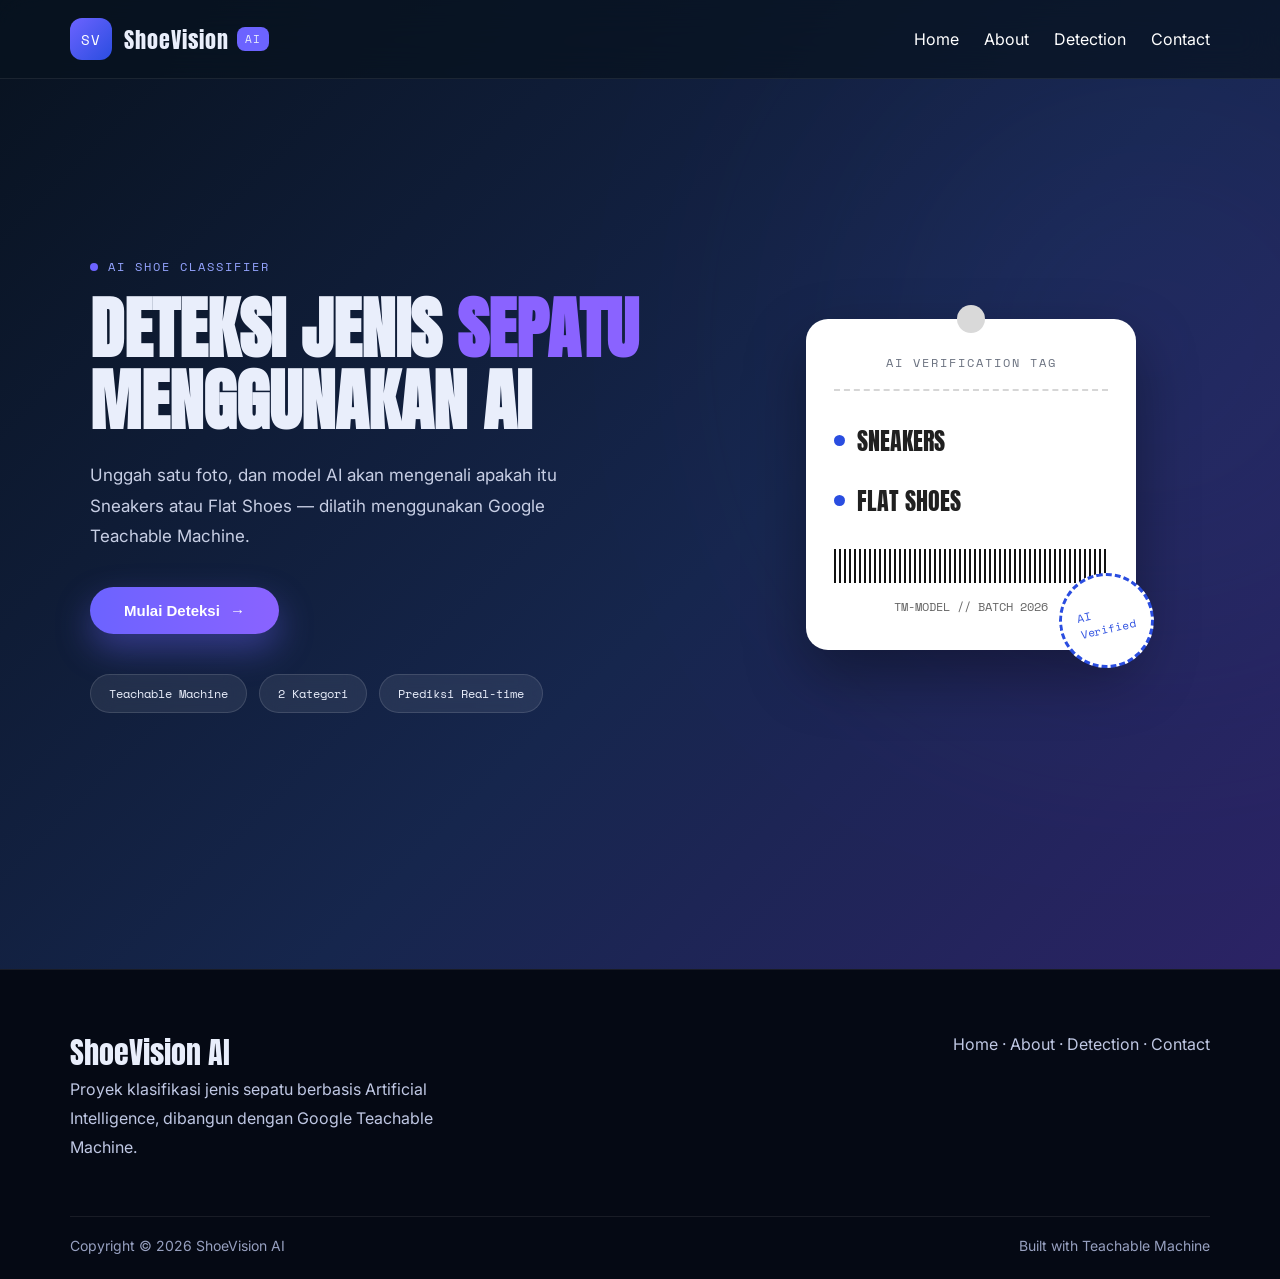
<file: index.html>
<!DOCTYPE html>
<html lang="id">
<head>
<meta charset="UTF-8">
<meta name="viewport" content="width=device-width, initial-scale=1.0">
<title>ShoeVision AI — Deteksi Jenis Sepatu dengan AI</title>
<link rel="stylesheet" href="css/style.css">
<link rel="preconnect" href="https://fonts.googleapis.com">
<link href="https://fonts.googleapis.com/css2?family=Anton&family=Inter:wght@400;500;600;700&family=Space+Mono:wght@400;700&display=swap" rel="stylesheet">
</head>
<body>

<nav>
  <a class="brand" href="index.html">
    <span class="brand-mark">SV</span>
    <span class="brand-word">ShoeVision<span class="brand-ai">AI</span></span>
  </a>
  <ul>
    <li><a href="index.html" class="active">Home</a></li>
    <li><a href="about.html">About</a></li>
    <li><a href="detection.html">Detection</a></li>
    <li><a href="contact.html">Contact</a></li>
  </ul>
</nav>

<section class="hero">
  <div class="hero-left">
    <span class="eyebrow">AI Shoe Classifier</span>
    <h1>Deteksi Jenis <span class="hl">Sepatu</span> Menggunakan AI</h1>
    <p>Unggah satu foto, dan model AI akan mengenali apakah itu Sneakers atau Flat Shoes — dilatih menggunakan Google Teachable Machine.</p>
    <a href="detection.html">
      <button class="btn">Mulai Deteksi <span>→</span></button>
    </a>
    <div class="chip-row">
      <span class="chip">Teachable Machine</span>
      <span class="chip">2 Kategori</span>
      <span class="chip">Prediksi Real-time</span>
    </div>
  </div>

  <div class="hero-right">
    <div class="tag-card">
      <div class="tag-hole"></div>
      <div class="tag-eyebrow">AI Verification Tag</div>
      <div class="tag-divider"></div>
      <ul class="tag-classes">
        <li><span class="tag-dot"></span>Sneakers</li>
        <li><span class="tag-dot"></span>Flat Shoes</li>
      </ul>
      <div class="tag-barcode"></div>
      <div class="tag-serial">TM-MODEL // BATCH 2026</div>
      <div class="stamp">AI<br>Verified</div>
    </div>
  </div>
</section>

<footer>
  <div class="footer-top">
    <div>
      <div class="footer-brand">ShoeVision AI</div>
      <p class="footer-note">Proyek klasifikasi jenis sepatu berbasis Artificial Intelligence, dibangun dengan Google Teachable Machine.</p>
    </div>
    <div class="footer-note">
      Home · About · Detection · Contact
    </div>
  </div>
  <div class="footer-bottom">
    <span>Copyright © 2026 ShoeVision AI</span>
    <span>Built with Teachable Machine</span>
  </div>
</footer>

</body>
</html>
</file>
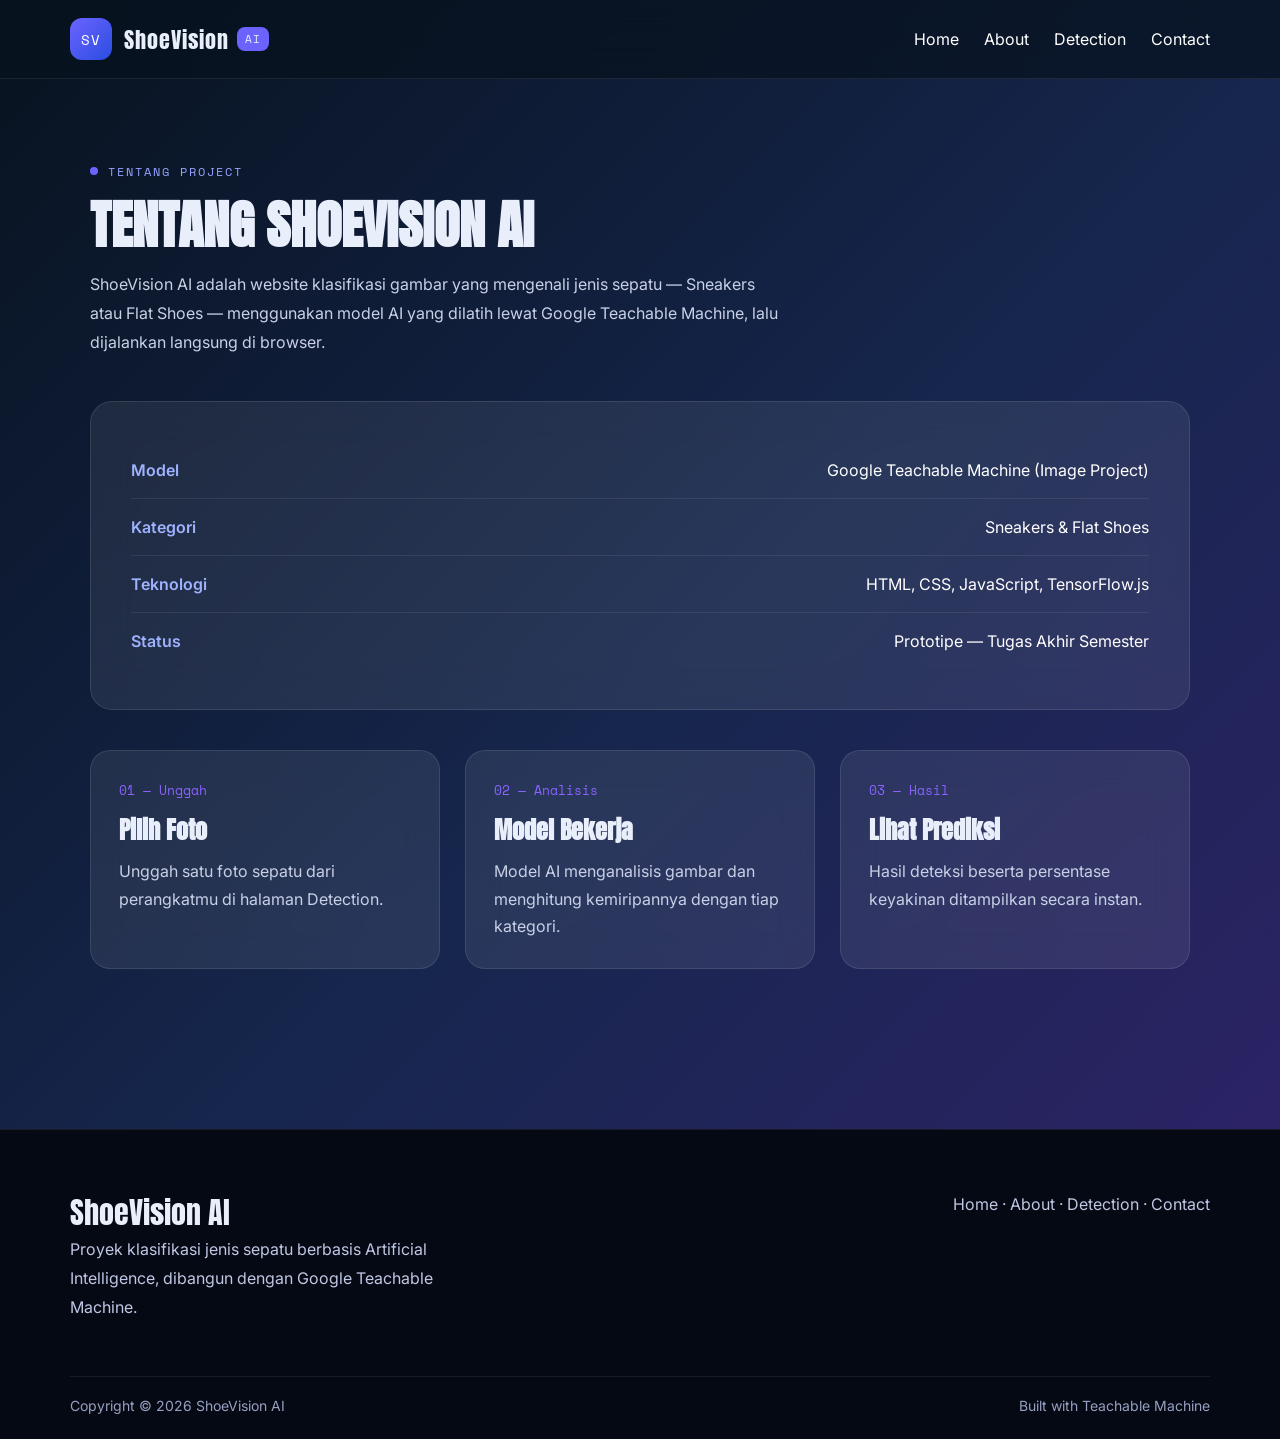
<file: about.html>
<!DOCTYPE html>
<html lang="id">
<head>
<meta charset="UTF-8">
<meta name="viewport" content="width=device-width, initial-scale=1.0">
<title>About — ShoeVision AI</title>
<link rel="stylesheet" href="css/style.css">
<link rel="preconnect" href="https://fonts.googleapis.com">
<link href="https://fonts.googleapis.com/css2?family=Anton&family=Inter:wght@400;500;600;700&family=Space+Mono:wght@400;700&display=swap" rel="stylesheet">
</head>
<body>

<nav>
  <a class="brand" href="index.html">
    <span class="brand-mark">SV</span>
    <span class="brand-word">ShoeVision<span class="brand-ai">AI</span></span>
  </a>
  <ul>
    <li><a href="index.html">Home</a></li>
    <li><a href="about.html" class="active">About</a></li>
    <li><a href="detection.html">Detection</a></li>
    <li><a href="contact.html">Contact</a></li>
  </ul>
</nav>

<section class="section">
  <div class="section-head">
    <span class="eyebrow">Tentang Project</span>
    <h1>Tentang ShoeVision AI</h1>
    <p>ShoeVision AI adalah website klasifikasi gambar yang mengenali jenis sepatu — Sneakers atau Flat Shoes — menggunakan model AI yang dilatih lewat Google Teachable Machine, lalu dijalankan langsung di browser.</p>
  </div>

  <div class="panel">
    <div class="spec-row"><span>Model</span><span>Google Teachable Machine (Image Project)</span></div>
    <div class="spec-row"><span>Kategori</span><span>Sneakers &amp; Flat Shoes</span></div>
    <div class="spec-row"><span>Teknologi</span><span>HTML, CSS, JavaScript, TensorFlow.js</span></div>
    <div class="spec-row"><span>Status</span><span>Prototipe — Tugas Akhir Semester</span></div>
  </div>

  <div class="steps">
    <div class="step">
      <span class="step-num">01 — Unggah</span>
      <h3>Pilih Foto</h3>
      <p>Unggah satu foto sepatu dari perangkatmu di halaman Detection.</p>
    </div>
    <div class="step">
      <span class="step-num">02 — Analisis</span>
      <h3>Model Bekerja</h3>
      <p>Model AI menganalisis gambar dan menghitung kemiripannya dengan tiap kategori.</p>
    </div>
    <div class="step">
      <span class="step-num">03 — Hasil</span>
      <h3>Lihat Prediksi</h3>
      <p>Hasil deteksi beserta persentase keyakinan ditampilkan secara instan.</p>
    </div>
  </div>
</section>

<footer>
  <div class="footer-top">
    <div>
      <div class="footer-brand">ShoeVision AI</div>
      <p class="footer-note">Proyek klasifikasi jenis sepatu berbasis Artificial Intelligence, dibangun dengan Google Teachable Machine.</p>
    </div>
    <div class="footer-note">Home · About · Detection · Contact</div>
  </div>
  <div class="footer-bottom">
    <span>Copyright © 2026 ShoeVision AI</span>
    <span>Built with Teachable Machine</span>
  </div>
</footer>

</body>
</html>
</file>
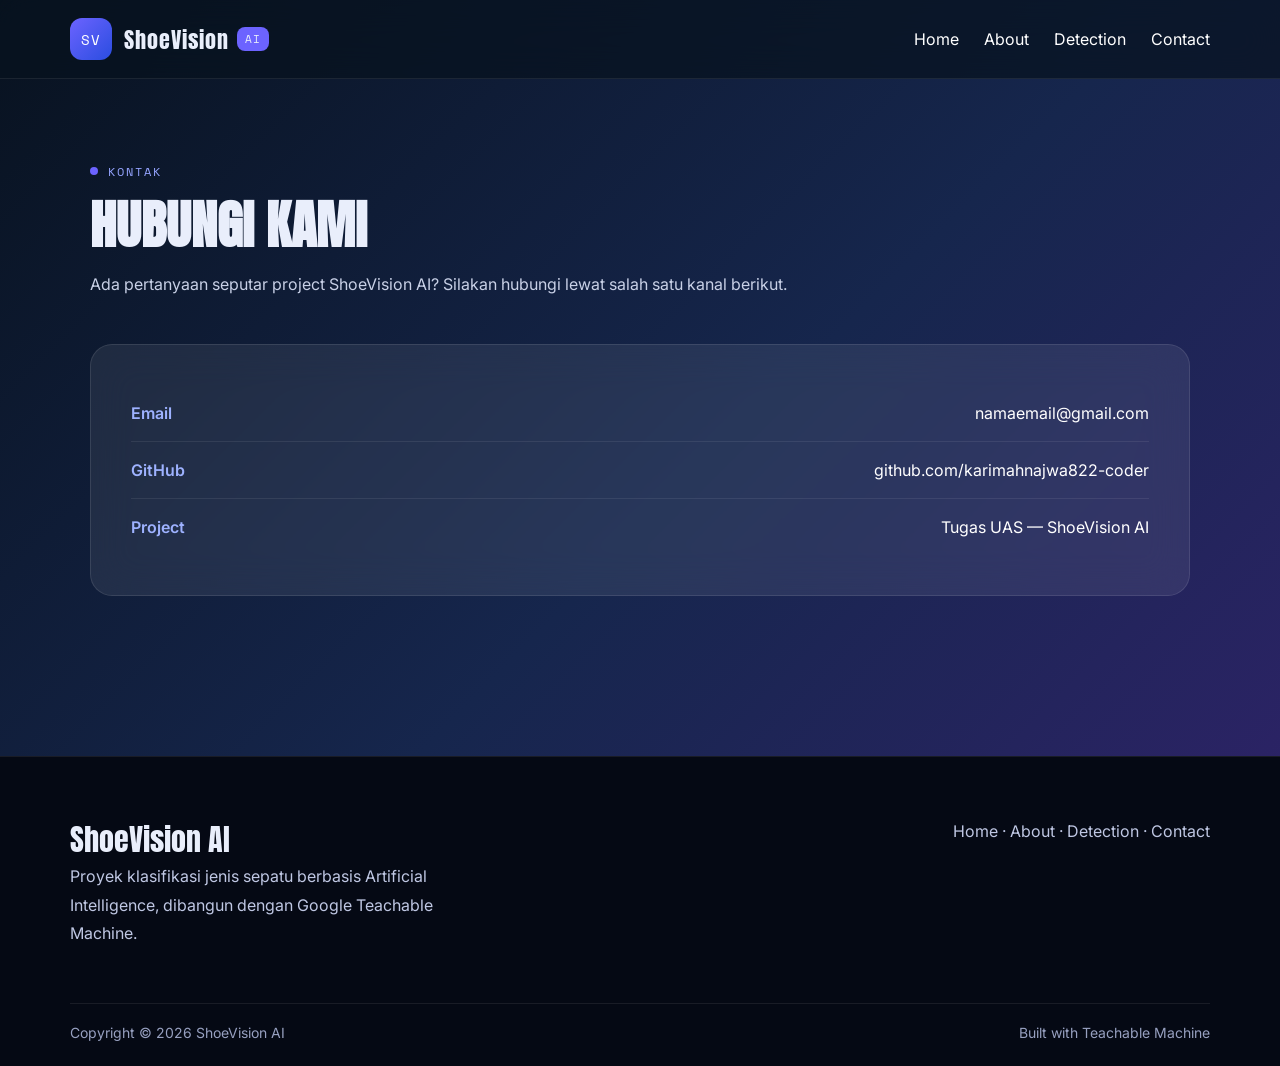
<file: contact.html>
<!DOCTYPE html>
<html lang="id">
<head>
<meta charset="UTF-8">
<meta name="viewport" content="width=device-width, initial-scale=1.0">
<title>Contact — ShoeVision AI</title>
<link rel="stylesheet" href="css/style.css">
<link rel="preconnect" href="https://fonts.googleapis.com">
<link href="https://fonts.googleapis.com/css2?family=Anton&family=Inter:wght@400;500;600;700&family=Space+Mono:wght@400;700&display=swap" rel="stylesheet">
</head>
<body>

<nav>
  <a class="brand" href="index.html">
    <span class="brand-mark">SV</span>
    <span class="brand-word">ShoeVision<span class="brand-ai">AI</span></span>
  </a>
  <ul>
    <li><a href="index.html">Home</a></li>
    <li><a href="about.html">About</a></li>
    <li><a href="detection.html">Detection</a></li>
    <li><a href="contact.html" class="active">Contact</a></li>
  </ul>
</nav>

<section class="section">
  <div class="section-head">
    <span class="eyebrow">Kontak</span>
    <h1>Hubungi Kami</h1>
    <p>Ada pertanyaan seputar project ShoeVision AI? Silakan hubungi lewat salah satu kanal berikut.</p>
  </div>

  <div class="panel">
    <div class="spec-row"><span>Email</span><span>namaemail@gmail.com</span></div>
    <div class="spec-row"><span>GitHub</span><span>github.com/karimahnajwa822-coder</span></div>
    <div class="spec-row"><span>Project</span><span>Tugas UAS — ShoeVision AI</span></div>
  </div>
</section>

<footer>
  <div class="footer-top">
    <div>
      <div class="footer-brand">ShoeVision AI</div>
      <p class="footer-note">Proyek klasifikasi jenis sepatu berbasis Artificial Intelligence, dibangun dengan Google Teachable Machine.</p>
    </div>
    <div class="footer-note">Home · About · Detection · Contact</div>
  </div>
  <div class="footer-bottom">
    <span>Copyright © 2026 ShoeVision AI</span>
    <span>Built with Teachable Machine</span>
  </div>
</footer>

</body>
</html>
</file>
<file: css/style.css>
/* ==========================================
   SHOEVISION AI
   Modern UI Version
========================================== */

:root{
    --bg:#08121f;
    --bg2:#16264d;
    --bg3:#32226d;

    --white:#ffffff;
    --text:#e9eefb;
    --muted:#b8bfd6;

    --primary:#6C63FF;
    --primary2:#8A63FF;
    --blue:#2A4DE0;

    --glass:rgba(255,255,255,.08);
    --glass-border:rgba(255,255,255,.15);

    --shadow:0 20px 50px rgba(0,0,0,.30);

    --radius:22px;

    --ease:cubic-bezier(.2,.8,.2,1);
}

*{
    margin:0;
    padding:0;
    box-sizing:border-box;
}

html{
    scroll-behavior:smooth;
}

body{

    font-family:'Inter',sans-serif;

    background:
    linear-gradient(135deg,
    var(--bg),
    var(--bg2),
    var(--bg3));

    color:var(--text);

    overflow-x:hidden;

    min-height:100vh;

}

img{

    display:block;

    max-width:100%;

}

a{

    text-decoration:none;

    color:inherit;

}
.button-area{
    display:flex;
    justify-content:flex-start;
    align-items:center;
    margin-top:30px;
    width:100%;
}

::selection{

    background:var(--primary);

    color:white;

}

/* =======================
NAVBAR
======================= */

nav{

display:flex;

justify-content:space-between;

align-items:center;

padding:18px 70px;

position:sticky;

top:0;

z-index:999;

background:rgba(8,18,31,.72);

backdrop-filter:blur(18px);

border-bottom:1px solid rgba(255,255,255,.08);

}

.brand{

display:flex;

align-items:center;

gap:12px;

font-family:'Anton',sans-serif;

letter-spacing:1px;

font-size:22px;

}

.brand-mark{

width:42px;

height:42px;

border-radius:12px;

display:flex;

justify-content:center;

align-items:center;

background:linear-gradient(135deg,var(--primary),var(--blue));

font-size:14px;

color:white;

font-family:'Space Mono',monospace;

}

.brand-word{

display:flex;

align-items:center;

gap:8px;

}

.brand-ai{

background:var(--primary);

padding:4px 8px;

border-radius:8px;

font-size:11px;

font-family:'Space Mono',monospace;

}

nav ul{
    display:flex;
    align-items:center;
    gap:25px;
    list-style:none;
    margin:0;
    padding:0;
    flex-wrap:nowrap;
}

nav ul li{
    margin:0;
}

nav ul li a{
    text-decoration:none;
    color:white;
}

/* =======================
BUTTON
======================= */

.btn{

display:inline-flex;

align-items:center;

justify-content:center;

gap:10px;

padding:15px 34px;

border:none;

border-radius:50px;

cursor:pointer;

font-size:15px;

font-weight:600;

background:linear-gradient(90deg,var(--primary),var(--primary2));

color:white;

box-shadow:0 15px 35px rgba(108,99,255,.40);

transition:.35s;

}

.btn:hover{

transform:translateY(-5px);

box-shadow:0 25px 45px rgba(108,99,255,.55);

}

.btn span{

transition:.35s;

}

.btn:hover span{

transform:translateX(5px);

}

/* =======================
COMMON
======================= */

.wrap{

max-width:1240px;

margin:auto;

padding:0 70px;

}

.eyebrow{

display:inline-flex;

align-items:center;

gap:10px;

font-family:'Space Mono',monospace;

font-size:12px;

letter-spacing:2px;

text-transform:uppercase;

color:#95a4ff;

margin-bottom:18px;

}

.eyebrow::before{

content:"";

width:8px;

height:8px;

border-radius:50%;

background:var(--primary);

}

.hl{

color:#8A63FF;

}
/* ==========================================
   HERO
========================================== */

.hero{

    max-width:1240px;

    margin:auto;

    min-height:90vh;

    display:grid;

    grid-template-columns:1.15fr .85fr;

    gap:70px;

    align-items:center;

    padding:90px 70px;

    position:relative;

}

.hero::before{

    content:"";

    position:absolute;

    width:450px;

    height:450px;

    right:-120px;

    top:40px;

    background:#6C63FF;

    opacity:.18;

    filter:blur(180px);

    border-radius:50%;

    z-index:-1;

}

.hero-left h1{

    font-family:'Anton',sans-serif;

    font-size:clamp(44px,6vw,68px);

    line-height:1.05;

    text-transform:uppercase;

    margin-bottom:24px;

}

.hero-left p{

    max-width:520px;

    color:#c7cee4;

    font-size:17px;

    line-height:1.8;

    margin-bottom:35px;

}

.chip-row{

    display:flex;

    flex-wrap:nowrap;

    gap:12px;

    margin-top:40px;

}

.chip{

    padding:10px 18px;

    border-radius:999px;

    background:rgba(255,255,255,.08);

    border:1px solid rgba(255,255,255,.12);

    backdrop-filter:blur(12px);

    font-family:'Space Mono',monospace;

    font-size:12px;

}

/* ==========================================
   TAG CARD
========================================== */

.hero-right{

    display:flex;

    justify-content:center;

}

.tag-card{

    position:relative;

    width:330px;

    background:#ffffff;

    color:#1b1b1b;

    border-radius:22px;

    padding:35px 28px;

    box-shadow:0 25px 60px rgba(0,0,0,.35);

    transition:.35s;

}

.tag-card:hover{

    transform:translateY(-8px) rotate(-2deg);

}

.tag-hole{

    position:absolute;

    top:-14px;

    left:50%;

    transform:translateX(-50%);

    width:28px;

    height:28px;

    border-radius:50%;

    background:#d9d9d9;

}

.tag-eyebrow{

    text-align:center;

    font-family:'Space Mono',monospace;

    text-transform:uppercase;

    font-size:12px;

    color:#6b7280;

    letter-spacing:2px;

    margin-bottom:18px;

}

.tag-divider{

    border-top:2px dashed #d6d6d6;

    margin-bottom:20px;

}

.tag-classes{

    list-style:none;

    margin:0;

    padding:0;

}

.tag-classes li{

    display:flex;

    align-items:center;

    gap:12px;

    padding:12px 0;

    font-family:'Anton',sans-serif;

    font-size:24px;

    text-transform:uppercase;

    color:#202020;

}

.tag-dot{

    width:11px;

    height:11px;

    border-radius:50%;

    background:#2A4DE0;

    flex-shrink:0;

}

.tag-barcode{

    margin-top:18px;

    height:34px;

    background-image:
    repeating-linear-gradient(
        90deg,
        #111 0px,
        #111 2px,
        transparent 2px,
        transparent 5px,
        #111 5px,
        #111 7px,
        transparent 7px,
        transparent 10px
    );

}

.tag-serial{

    margin-top:15px;

    text-align:center;

    font-size:12px;

    color:#666;

    font-family:'Space Mono',monospace;

}

.stamp{

    position:absolute;

    right:-18px;

    bottom:-18px;

    width:95px;

    height:95px;

    border-radius:50%;

    background:white;

    border:3px dashed #2A4DE0;

    display:flex;

    justify-content:center;

    align-items:center;

    flex-direction:column;

    font-size:11px;

    font-family:'Space Mono',monospace;

    color:#2A4DE0;

    transform:rotate(-12deg);

}
/* ==========================================
   CONTENT SECTION
========================================== */

.section{
    max-width:1240px;
    margin:auto;
    padding:80px 70px;
}

.section-head{
    max-width:700px;
    margin-bottom:45px;
}

.section-head h1{
    font-family:'Anton',sans-serif;
    font-size:clamp(36px,5vw,52px);
    line-height:1.05;
    text-transform:uppercase;
    margin-bottom:18px;
}

.section-head p{
    color:#c8d0e6;
    line-height:1.8;
    font-size:16px;
}

.steps{
    display:grid;
    grid-template-columns:repeat(3,1fr);
    gap:25px;
    margin-top:40px;
}

.step{
    background:rgba(255,255,255,.08);
    border:1px solid rgba(255,255,255,.10);
    backdrop-filter:blur(18px);
    border-radius:20px;
    padding:28px;
    transition:.3s;
}

.step:hover{
    transform:translateY(-8px);
}

.step-num{
    display:inline-block;
    color:#8A63FF;
    font-family:'Space Mono',monospace;
    font-size:13px;
    margin-bottom:12px;
}

.step h3{
    font-family:'Anton',sans-serif;
    font-size:24px;
    margin-bottom:10px;
}

.step p{
    color:#c8d0e6;
    line-height:1.7;
}

.panel{
    background:rgba(255,255,255,.08);
    backdrop-filter:blur(20px);
    border:1px solid rgba(255,255,255,.10);
    border-radius:22px;
    padding:40px;
}

.spec-row{
    display:flex;
    justify-content:space-between;
    gap:25px;
    padding:18px 0;
    border-bottom:1px solid rgba(255,255,255,.08);
}

.spec-row:last-child{
    border-bottom:none;
}

.spec-row span:first-child{
    font-weight:600;
    color:#9eb2ff;
}

.spec-row span:last-child{
    color:#ffffff;
}

/* ==========================================
   DETECTION
========================================== */

.detect-wrap{
    max-width:1100px;
    margin:auto;
    padding:90px 20px;
}

.detect-card{
    background:rgba(255,255,255,.08);
    backdrop-filter:blur(18px);
    border:1px solid rgba(255,255,255,.12);
    border-radius:24px;
    padding:40px;
    box-shadow:0 20px 60px rgba(0,0,0,.35);
}

.upload-zone{
    border:2px dashed rgba(255,255,255,.18);
    border-radius:20px;
    padding:45px;
    text-align:center;
    cursor:pointer;
    transition:.3s;
}

.upload-zone:hover{
    border-color:#8A63FF;
    background:rgba(255,255,255,.05);
}

.upload-icon{
    font-size:42px;
    margin-bottom:15px;
}

.upload-text{
    font-size:18px;
    font-weight:600;
}

.upload-hint{
    color:#c8d0e6;
    margin-top:8px;
}

#preview{
    display:none;
    max-width:260px;
    margin:30px auto;
    border-radius:18px;
}

#result{
    margin-top:35px;
}

.result-class{
    font-family:'Anton',sans-serif;
    font-size:40px;
    margin-bottom:10px;
}

.result-score{
    color:#8A63FF;
    font-weight:700;
}

/* ==========================================
   FOOTER
========================================== */

footer{
    margin-top:80px;
    background:#050914;
    border-top:1px solid rgba(255,255,255,.08);
    padding:60px 70px 25px;
}

.footer-top{
    display:flex;
    justify-content:space-between;
    gap:40px;
    flex-wrap:wrap;
    padding-bottom:30px;
}

.footer-brand{
    font-family:'Anton',sans-serif;
    font-size:30px;
}

.footer-note{
    color:#bfc7e3;
    line-height:1.8;
    max-width:420px;
}

.footer-bottom{
    margin-top:25px;
    padding-top:20px;
    border-top:1px solid rgba(255,255,255,.08);
    display:flex;
    justify-content:space-between;
    flex-wrap:wrap;
    color:#97a0c0;
    font-size:14px;
}

/* ==========================================
   RESPONSIVE
========================================== */

@media (max-width:992px){

.hero{
    grid-template-columns:1fr;
    text-align:center;
    padding:70px 25px;
}

.hero-left p{
    margin:auto;
}

.hero-right{
    margin-top:40px;
}

.steps{
    grid-template-columns:1fr;
}

nav{
    padding:18px 25px;
}

.section{
    padding:60px 25px;
}

footer{
    padding:50px 25px 20px;
}

}

@media (max-width:768px){

nav{
    flex-direction:column;
    gap:18px;
}

nav ul{
    flex-wrap:wrap;
    justify-content:center;
}

.hero h1{
    font-size:42px;
}

.tag-card{
    width:100%;
    max-width:320px;
}

.detect-card{
    display:flex;
    flex-direction:column;
    gap:30px;
    background:rgba(255,255,255,.08);
    backdrop-filter:blur(18px);
    border:1px solid rgba(255,255,255,.12);
    border-radius:24px;
    padding:40px;
    box-shadow:0 20px 60px rgba(0,0,0,.35);
}
.detect-card .btn{
    margin-top:20px;
    align-self:flex-start;
}

.spec-row{
    flex-direction:column;
}

.footer-top,
.footer-bottom{
    flex-direction:column;
    text-align:center;
}

.btn{
    width:100%;
}

}

@media (max-width:480px){

.hero{
    padding:50px 20px;
}

.hero h1{
    font-size:34px;
}

.hero p{
    font-size:15px;
}

.section{
    padding:50px 20px;
}

.detect-card{
    padding:20px;
}

}
/* Posisi tombol deteksi */
.button-area{
    display:flex;
    justify-content:flex-start;
    margin-top:35px;
    margin-bottom:15px;
    width:100%;
}

.detect-btn{
    margin-top:0;
    min-width:240px;
}
</file>
